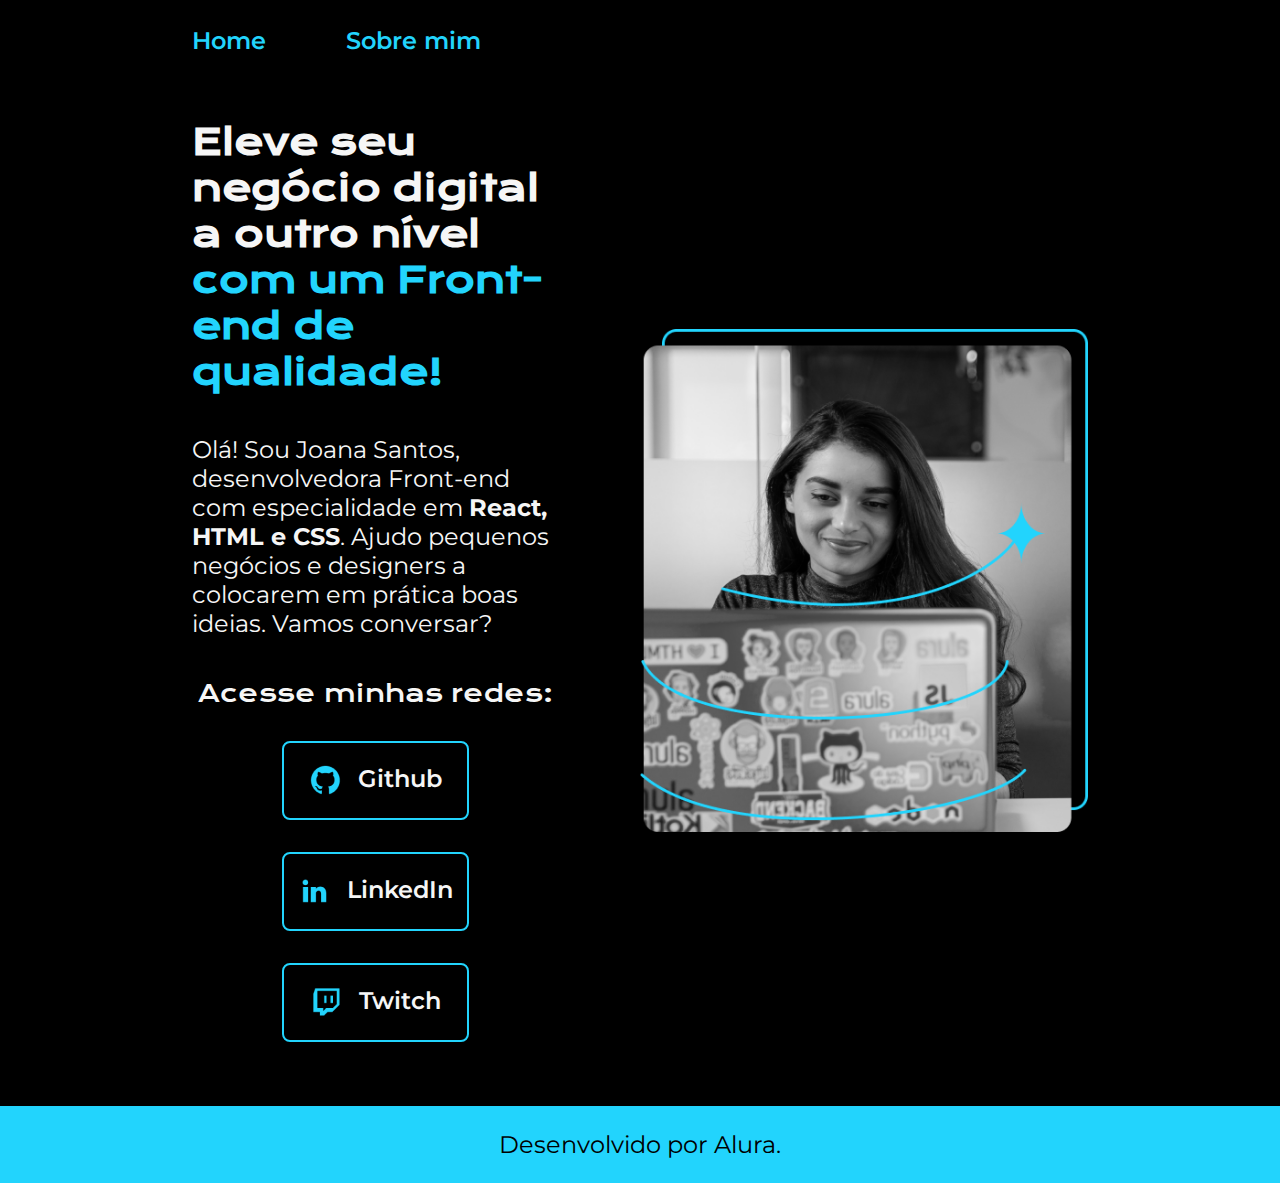
<file: index.html>
<!DOCTYPE html>
<html lang="pt-br">
<head>
    <meta charset="UTF-8">
    <meta name="viewport" content="width=device-width, initial-scale=1.0">
    <link rel="stylesheet" href="./styles/style.css">
    <title>Portifólio</title>
</head>
<body>
    <header class="cabecalho">
        <nav class="cabecalho_menu">
            <a class="cabecalho_menu_link" href="./index.html">Home</a>
            <a class="cabecalho_menu_link" href="./about.html">Sobre mim</a>
        </nav>
    </header>
    <main class="apresentacao"> <!-- Utilizasse class para ser um container-->
        <section class="apresentacao_conteudo">
            <h1 class="apresentacao_conteudo_titulo">Eleve seu negócio digital a outro nível <strong class="titulo-destaque">com um Front-end de qualidade!</strong></h1>
            <p class="apresentacao_conteudo_texto">Olá! Sou Joana Santos, desenvolvedora Front-end com especialidade em <strong>React, HTML e CSS</strong>. Ajudo pequenos negócios e designers a colocarem em prática boas ideias. Vamos conversar?</p>
            <div class="apresentacao_links">
                <h2 class="apresentacao_links_subtitulo">Acesse minhas redes:</h2>
                <a class="apresentacao_links_navegacao" href="https://github.com/IMonteiroDev?tab=repositories">
                    <img src="./assets/github.png">
                    Github
                </a>
                <a class="apresentacao_links_navegacao" href="https://github.com/IMonteiroDev?tab=repositories">
                    <img src="./assets/linkedin.png">
                    LinkedIn
                </a>
                <a class="apresentacao_links_navegacao" href="https://github.com/IMonteiroDev?tab=repositories">
                    <img src="./assets/twitch.png">
                    Twitch
                </a>
            </div>
        </section>
        <img class="apresentacao_img" src="./assets/Imagem.png" alt="Foto da Joana Santos programando">
    </main>
    <footer class="rodape">
        <p>Desenvolvido por Alura.</p>
    </footer>
</body>
</html>
</file>
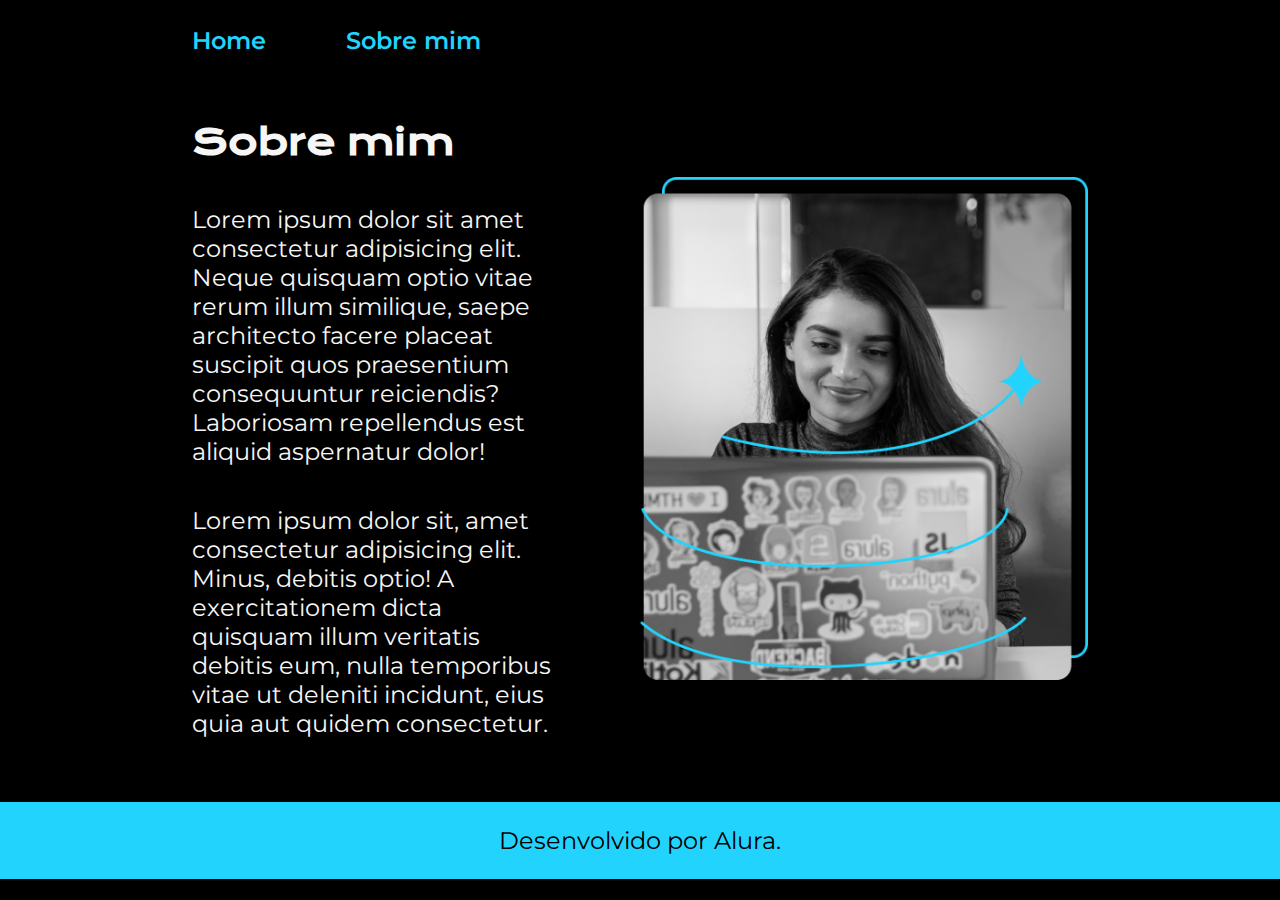
<file: about.html>
<!DOCTYPE html>
<html lang="pt">
<head>
    <meta charset="UTF-8">
    <meta name="viewport" content="width=device-width, initial-scale=1.0">
    <title>Sobre mim</title>
    <link rel="stylesheet" href="./styles/style.css">
</head>
<body>
    <header class="cabecalho">
        <nav class="cabecalho_menu">
            <a class="cabecalho_menu_link" href="./index.html">Home</a>
            <a class="cabecalho_menu_link" href="./about.html">Sobre mim</a>
        </nav>
    </header>
    <main class="apresentacao"> 
        <section class="apresentacao_conteudo">
            <h1 class="apresentacao_conteudo_titulo">Sobre mim</h1>
            <p class="apresentacao_conteudo_texto">Lorem ipsum dolor sit amet consectetur adipisicing elit. Neque quisquam optio vitae rerum illum similique, saepe architecto facere placeat suscipit quos praesentium consequuntur reiciendis? Laboriosam repellendus est aliquid aspernatur dolor!</p>
            <p class="apresentacao_conteudo_texto">Lorem ipsum dolor sit, amet consectetur adipisicing elit. Minus, debitis optio! A exercitationem dicta quisquam illum veritatis debitis eum, nulla temporibus vitae ut deleniti incidunt, eius quia aut quidem consectetur.</p>
        </section>
        <img class="apresentacao_img" src="./assets/Imagem.png" alt="Foto da Joana Santos Programando">
    </main>

    <footer class="rodape">
        <p>Desenvolvido por Alura.</p>
    </footer>
</body>
</html>
</file>
<file: styles/style.css>
@import url('https://fonts.googleapis.com/css2?family=Krona+One&family=Montserrat:wght@400;600&display=swap');

:root{
    --cor-primaria:#000000;
    --cor-secundaria: #f6f6f6;
    --cor-terciaria: #22d4fd;
    --cor-hover: #272727;

    --font-primaria:'Krona One', sans-serif;
    --font-secundaria:'Montserrat', sans-serif;
}

*{
    margin: 0;
    padding: 0;
}

body{
    /*height: 100vh;*/
    box-sizing: border-box;
    background-color: var(--cor-primaria);
    color: var(--cor-secundaria);
}

.cabecalho{
    padding: 2% 0% 0% 15%;
}

.cabecalho_menu{
    display: flex;
    gap: 80px;
}

.cabecalho_menu_link{
    font-family: var(--font-secundaria);
    font-size: 1.5rem;
    font-weight: 600;
    color: var(--cor-terciaria);
    text-decoration: none;
}

.apresentacao {
    padding: 5% 15%;
    display: flex;
    align-items: center;
    justify-content: space-between;
    gap: 82px;
}

.apresentacao_conteudo{
    width: 50%;
    display: flex;
    flex-direction: column;
    gap: 40px
}

.apresentacao_conteudo_titulo{
    font-size: 2.25rem;
    font-family: var(--font-primaria);
}

.titulo-destaque{
    color: var(--cor-terciaria);
}

.apresentacao_conteudo_texto{
    font-size: 1.5rem;
    font-family: var(--font-secundaria);
}

.apresentacao_links{
    display: flex;
    flex-direction: column;
    justify-content: space-between;
    align-items: center;
    gap: 32px;
}

.apresentacao_links_subtitulo{
    font-family: var(--font-primaria);
    font-weight: 400;
    font-size: 1.5rem;
}

.apresentacao_links_navegacao{
    display: flex;
    justify-content: center;
    gap: 16px;
    border: 2px solid var(--cor-terciaria);
    width: 50%;
    text-align: center;
    border-radius: 8px;
    font-size: 1.5rem;
    font-weight: 600;
    padding: 21.5px 0;
    text-decoration: none;
    color: var(--cor-secundaria);
    font-family: var(--font-secundaria);
}

.apresentacao_links_link:hover {
    background-color: var(--cor-hover);
}

.apresentacao_img{
    width: 50%;
}

.rodape {
    padding: 24px;
    color: var(--cor-primaria);
    background-color: var(--cor-terciaria);
    text-align: center;
    font-family: var(--font-secundaria);
    font-size: 1.5rem;
    font-weight: 400;
}

@media (max-width: 1200px) {
    .cabecalho{
        padding: 10%;
    }

    .cabecalho_menu{
        justify-content: center;
    }

    .apresentacao{
        flex-direction: column-reverse;
        padding: 5%;
    }

    .apresentacao_conteudo{
        width: auto;
    }

}
</file>
